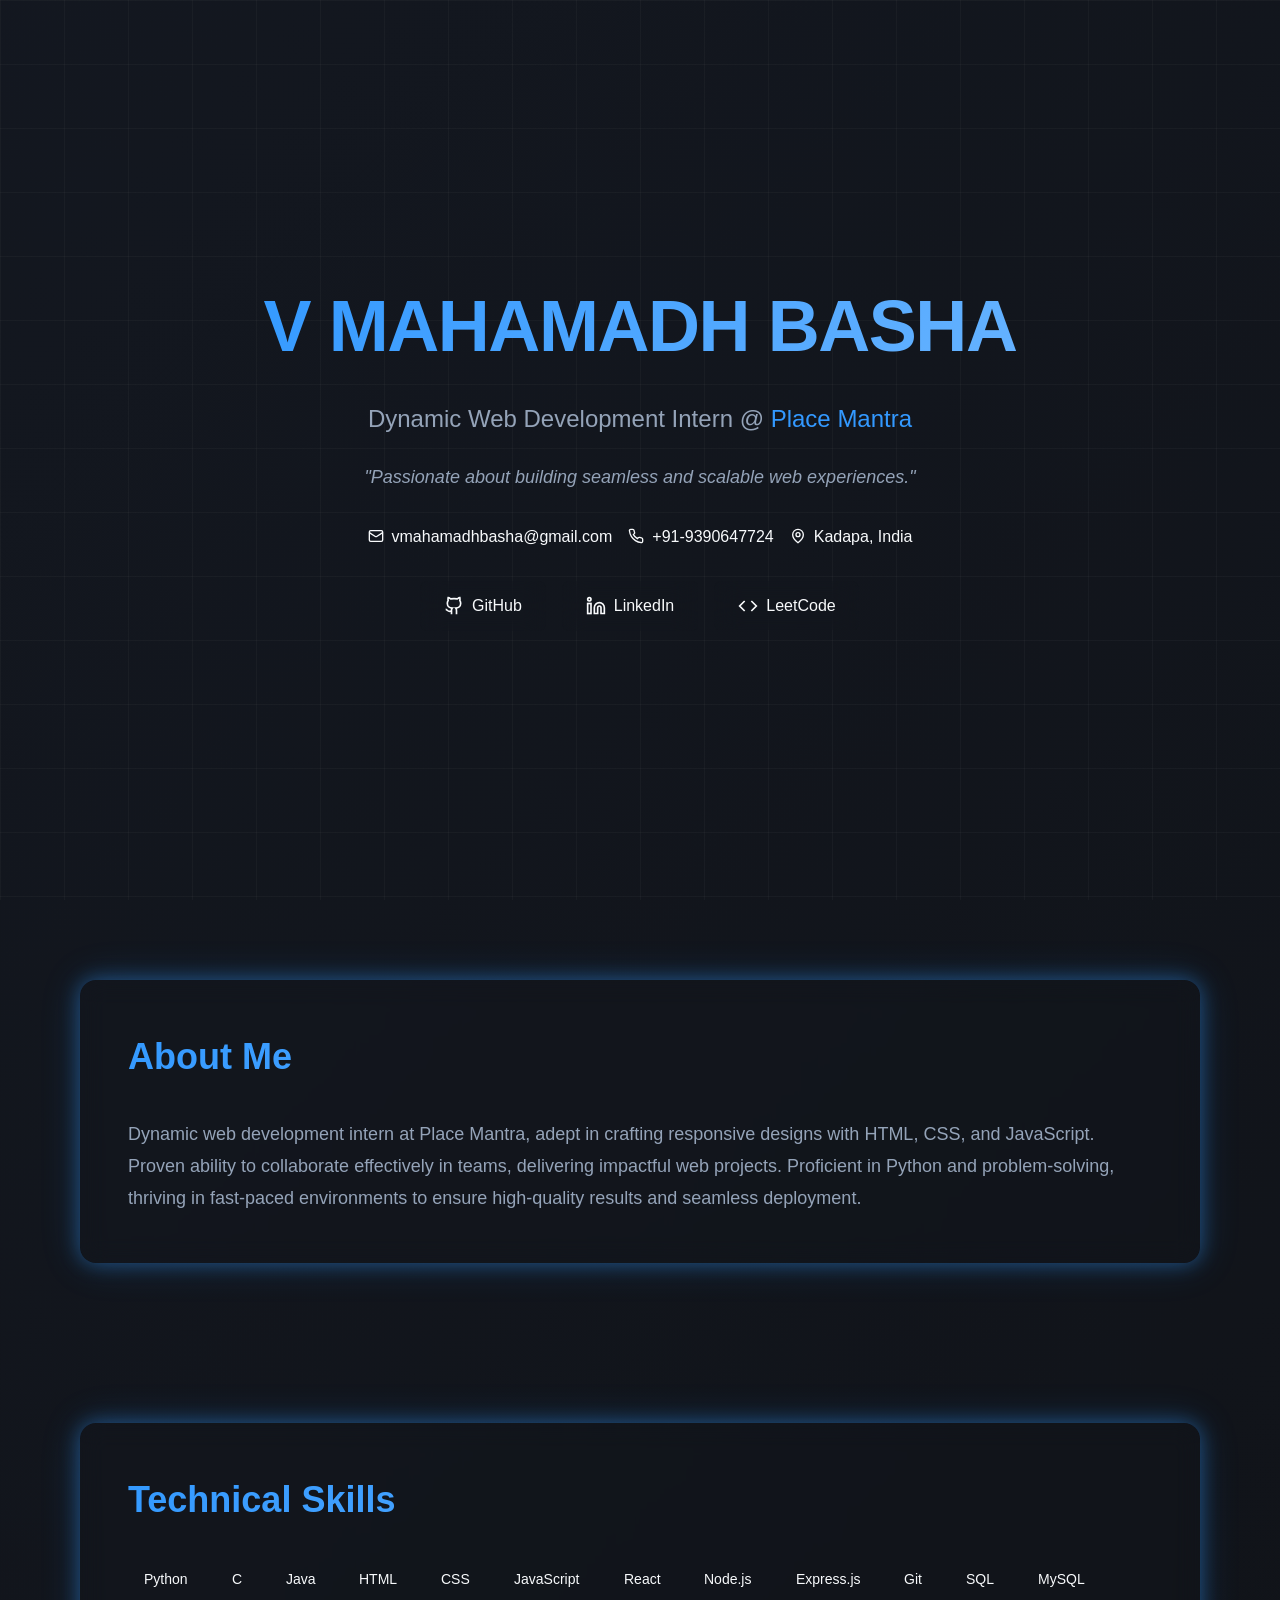
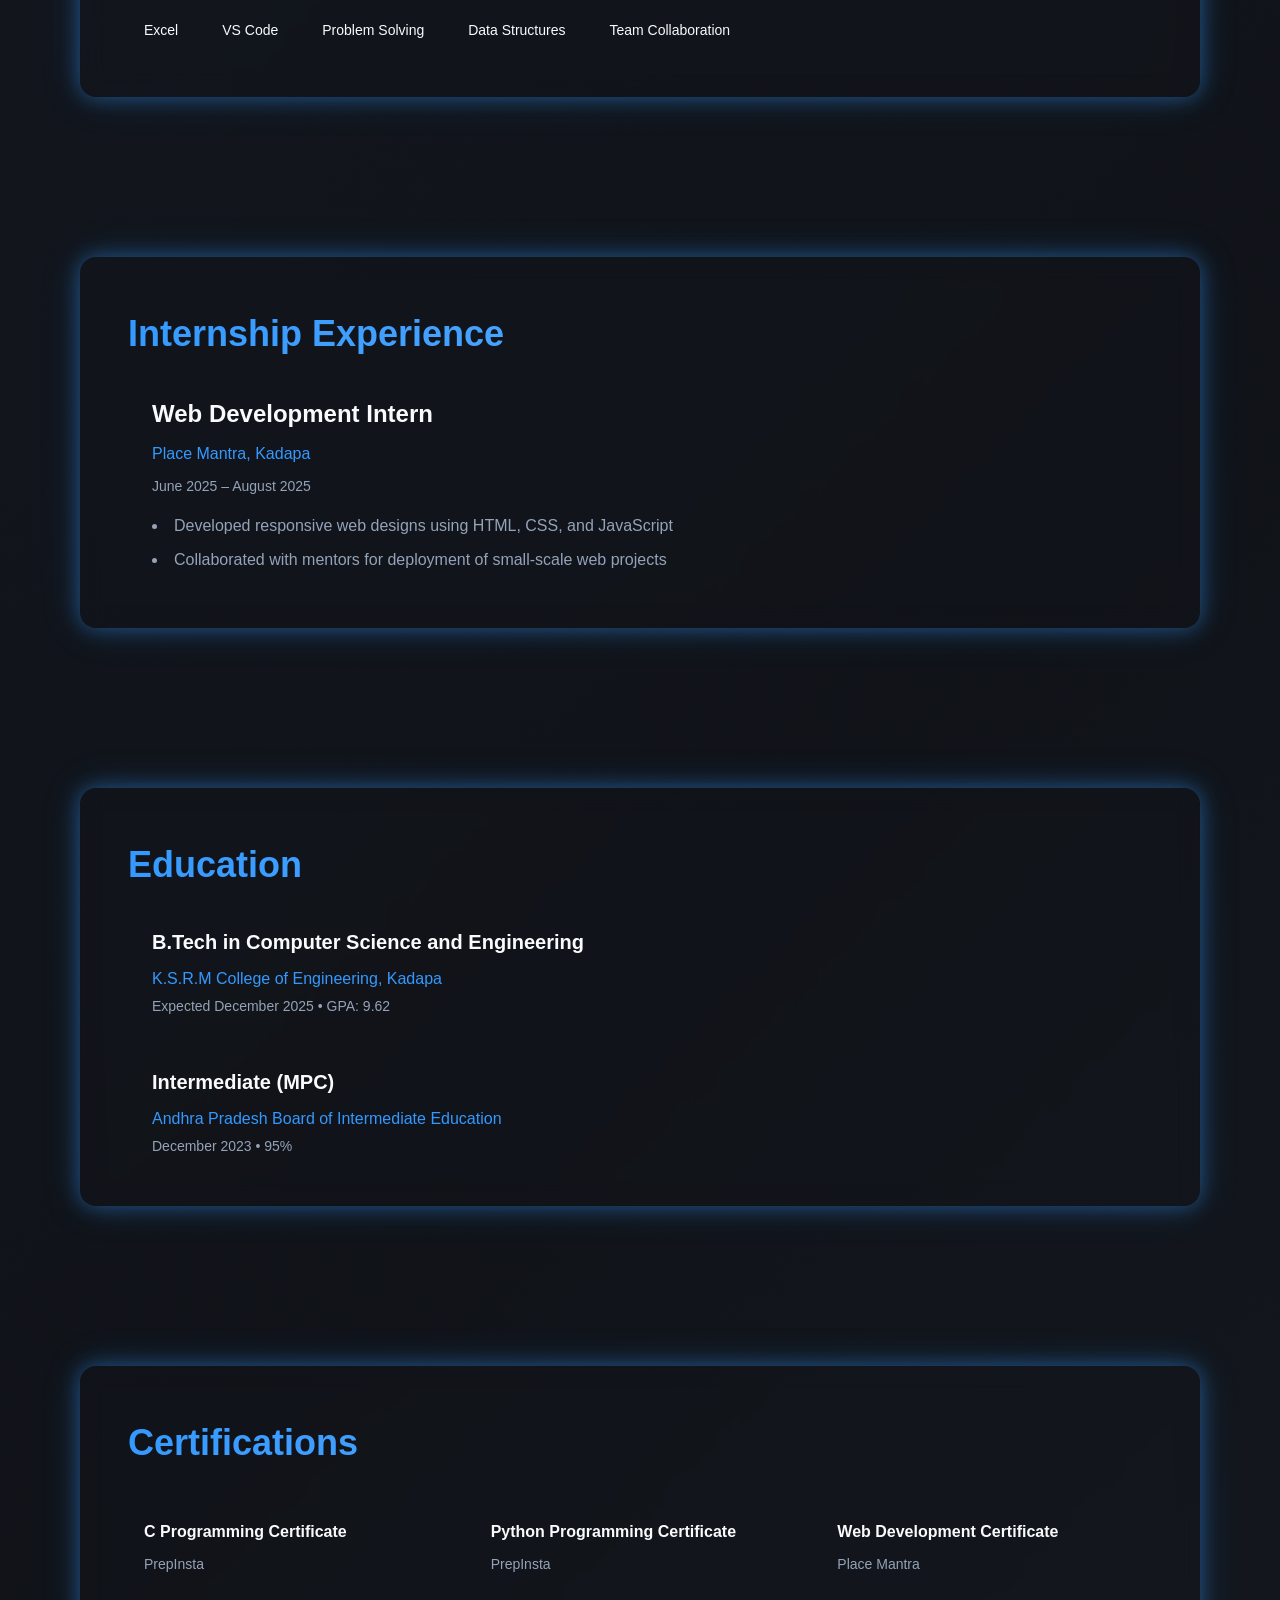
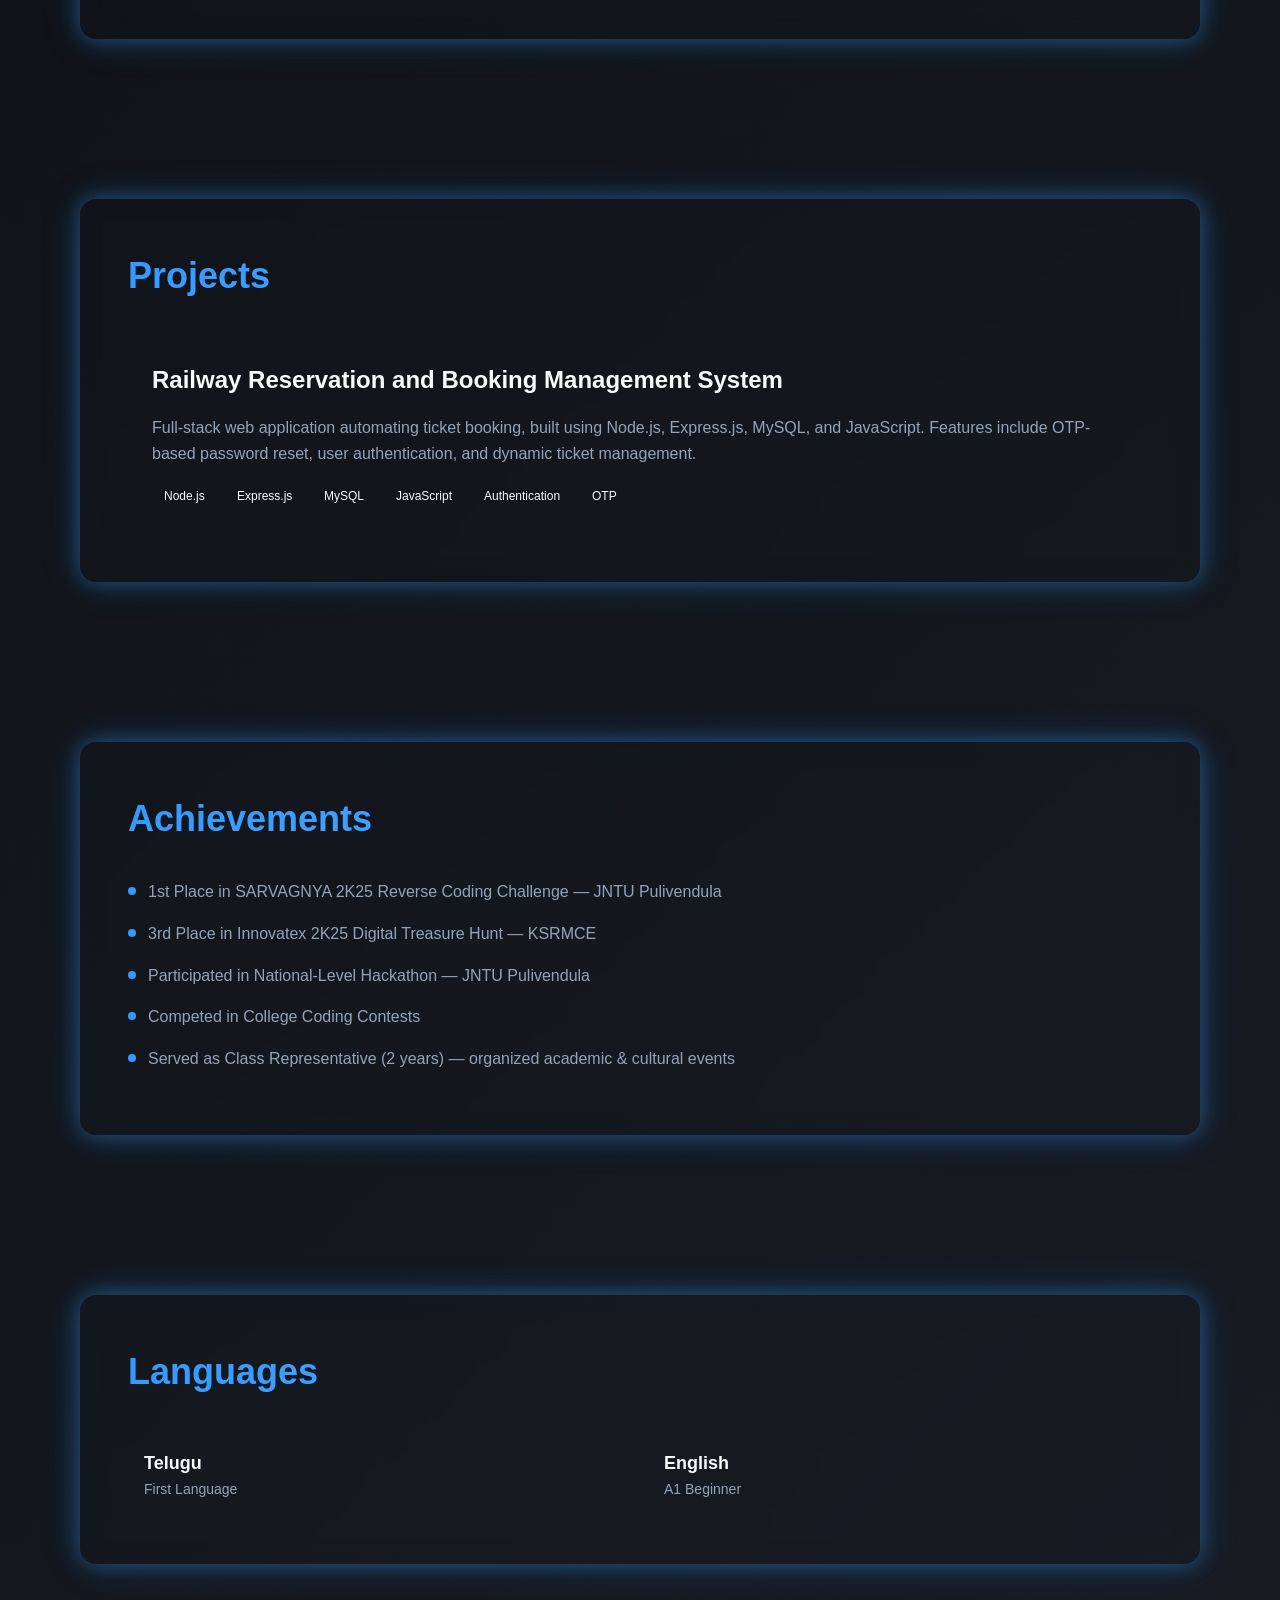
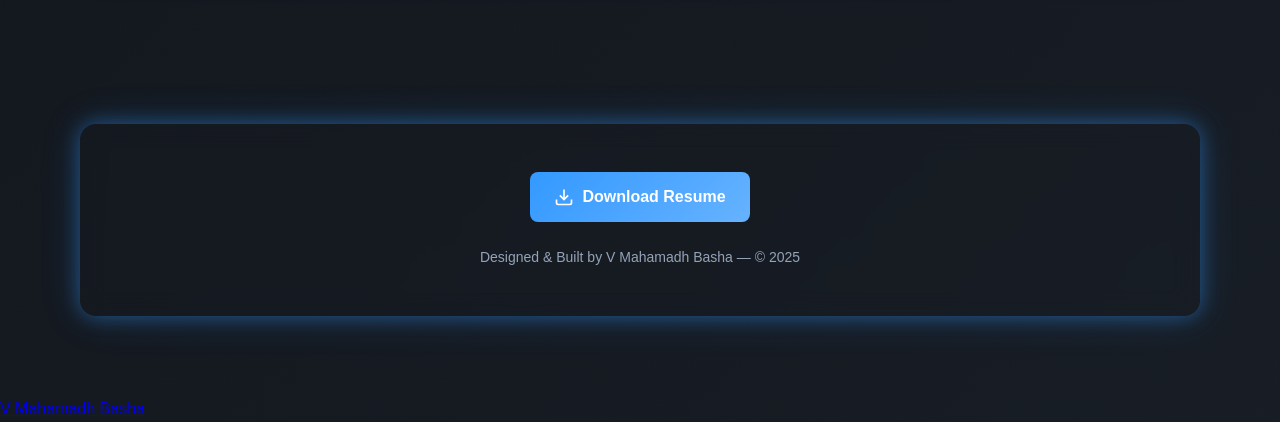
<file: index.html>
<!DOCTYPE html>
<html lang="en">
<head>
  <meta charset="UTF-8">
  <meta name="viewport" content="width=device-width, initial-scale=1.0">
  <title>V Mahamadh Basha - Web Developer Portfolio</title>
  <meta name="description" content="Dynamic Web Development Intern passionate about building seamless and scalable web experiences.">
  <link rel="stylesheet" href="index.css">
</head>
<body>
  <div class="app-container">
    <!-- Decorative Background Elements -->
    <div class="fixed-background">
      <!-- Grid Pattern -->
      <div class="grid-pattern"></div>
      
      <!-- Floating Particles -->
      <div id="particles-container"></div>
      
      <!-- Corner Decorations -->
      <div class="corner-decoration top-left"></div>
      <div class="corner-decoration top-right"></div>
      <div class="corner-decoration bottom-left"></div>
      <div class="corner-decoration bottom-right"></div>
    </div>

    <!-- Hero Section -->
    <section class="hero-section">
      <div class="hero-background">
        <div class="glow-orb glow-1"></div>
        <div class="glow-orb glow-2"></div>
      </div>
      
      <div class="hero-content">
        <h1 class="hero-title gradient-text">V MAHAMADH BASHA</h1>
        <p class="hero-subtitle">
          Dynamic Web Development Intern @ <span class="text-primary">Place Mantra</span>
        </p>
        <p class="hero-tagline">
          "Passionate about building seamless and scalable web experiences."
        </p>
        
        <div class="contact-info">
          <a href="mailto:vmahamadhbasha@gmail.com" class="contact-link">
            <svg class="icon" width="16" height="16" viewBox="0 0 24 24" fill="none" stroke="currentColor" stroke-width="2">
              <rect x="2" y="4" width="20" height="16" rx="2"/>
              <path d="m22 7-8.97 5.7a1.94 1.94 0 0 1-2.06 0L2 7"/>
            </svg>
            vmahamadhbasha@gmail.com
          </a>
          <a href="tel:+919390647724" class="contact-link">
            <svg class="icon" width="16" height="16" viewBox="0 0 24 24" fill="none" stroke="currentColor" stroke-width="2">
              <path d="M22 16.92v3a2 2 0 0 1-2.18 2 19.79 19.79 0 0 1-8.63-3.07 19.5 19.5 0 0 1-6-6 19.79 19.79 0 0 1-3.07-8.67A2 2 0 0 1 4.11 2h3a2 2 0 0 1 2 1.72 12.84 12.84 0 0 0 .7 2.81 2 2 0 0 1-.45 2.11L8.09 9.91a16 16 0 0 0 6 6l1.27-1.27a2 2 0 0 1 2.11-.45 12.84 12.84 0 0 0 2.81.7A2 2 0 0 1 22 16.92z"/>
            </svg>
            +91-9390647724
          </a>
          <span class="contact-link">
            <svg class="icon" width="16" height="16" viewBox="0 0 24 24" fill="none" stroke="currentColor" stroke-width="2">
              <path d="M20 10c0 6-8 12-8 12s-8-6-8-12a8 8 0 0 1 16 0Z"/>
              <circle cx="12" cy="10" r="3"/>
            </svg>
            Kadapa, India
          </span>
        </div>

        <div class="social-buttons">
          <a href="https://github.com/VmahamadhBasha" target="_blank" rel="noopener noreferrer" class="social-btn">
            <svg class="icon" width="20" height="20" viewBox="0 0 24 24" fill="none" stroke="currentColor" stroke-width="2">
              <path d="M15 22v-4a4.8 4.8 0 0 0-1-3.5c3 0 6-2 6-5.5.08-1.25-.27-2.48-1-3.5.28-1.15.28-2.35 0-3.5 0 0-1 0-3 1.5-2.64-.5-5.36-.5-8 0C6 2 5 2 5 2c-.3 1.15-.3 2.35 0 3.5A5.403 5.403 0 0 0 4 9c0 3.5 3 5.5 6 5.5-.39.49-.68 1.05-.85 1.65-.17.6-.22 1.23-.15 1.85v4"/>
              <path d="M9 18c-4.51 2-5-2-7-2"/>
            </svg>
            GitHub
          </a>
          <a href="https://linkedin.com/in/v-mahamadh-basha-1a0bb0389" target="_blank" rel="noopener noreferrer" class="social-btn">
            <svg class="icon" width="20" height="20" viewBox="0 0 24 24" fill="none" stroke="currentColor" stroke-width="2">
              <path d="M16 8a6 6 0 0 1 6 6v7h-4v-7a2 2 0 0 0-2-2 2 2 0 0 0-2 2v7h-4v-7a6 6 0 0 1 6-6z"/>
              <rect x="2" y="9" width="4" height="12"/>
              <circle cx="4" cy="4" r="2"/>
            </svg>
            LinkedIn
          </a>
          <a href="https://leetcode.com/u/V_Mahamadh_Basha" target="_blank" rel="noopener noreferrer" class="social-btn">
            <svg class="icon" width="20" height="20" viewBox="0 0 24 24" fill="none" stroke="currentColor" stroke-width="2">
              <polyline points="16 18 22 12 16 6"/>
              <polyline points="8 6 2 12 8 18"/>
            </svg>
            LeetCode
          </a>
        </div>
      </div>
    </section>

    <!-- About Section -->
    <section class="content-section">
      <div class="decoration-shape shape-1"></div>
      <div class="decoration-shape shape-2"></div>
      <div class="glass-card">
        <h2 class="section-title gradient-text">About Me</h2>
        <p class="section-text">
          Dynamic web development intern at Place Mantra, adept in crafting responsive designs with HTML, CSS, and JavaScript. 
          Proven ability to collaborate effectively in teams, delivering impactful web projects. Proficient in Python and 
          problem-solving, thriving in fast-paced environments to ensure high-quality results and seamless deployment.
        </p>
      </div>
    </section>

    <!-- Technical Skills Section -->
    <section class="content-section">
      <div class="glow-bg glow-left"></div>
      <div class="glow-bg glow-right"></div>
      <div class="glass-card">
        <h2 class="section-title gradient-text">Technical Skills</h2>
        <div class="skills-grid">
          <span class="skill-tag">Python</span>
          <span class="skill-tag">C</span>
          <span class="skill-tag">Java</span>
          <span class="skill-tag">HTML</span>
          <span class="skill-tag">CSS</span>
          <span class="skill-tag">JavaScript</span>
          <span class="skill-tag">React</span>
          <span class="skill-tag">Node.js</span>
          <span class="skill-tag">Express.js</span>
          <span class="skill-tag">Git</span>
          <span class="skill-tag">SQL</span>
          <span class="skill-tag">MySQL</span>
          <span class="skill-tag">Excel</span>
          <span class="skill-tag">VS Code</span>
          <span class="skill-tag">Problem Solving</span>
          <span class="skill-tag">Data Structures</span>
          <span class="skill-tag">Team Collaboration</span>
        </div>
      </div>
    </section>

    <!-- Experience Section -->
    <section class="content-section">
      <div class="circle-decoration circle-1"></div>
      <div class="circle-decoration circle-2"></div>
      <div class="glass-card">
        <h2 class="section-title gradient-text">Internship Experience</h2>
        <div class="timeline-item">
          <h3 class="experience-title">Web Development Intern</h3>
          <p class="experience-company">Place Mantra, Kadapa</p>
          <p class="experience-date">June 2025 – August 2025</p>
          <ul class="experience-list">
            <li>Developed responsive web designs using HTML, CSS, and JavaScript</li>
            <li>Collaborated with mentors for deployment of small-scale web projects</li>
          </ul>
        </div>
      </div>
    </section>

    <!-- Education Section -->
    <section class="content-section">
      <div class="square-decoration square-1"></div>
      <div class="square-decoration square-2"></div>
      <div class="glass-card">
        <h2 class="section-title gradient-text">Education</h2>
        <div class="education-grid">
          <div class="timeline-item">
            <h3 class="education-degree">B.Tech in Computer Science and Engineering</h3>
            <p class="education-institution">K.S.R.M College of Engineering, Kadapa</p>
            <p class="education-info">Expected December 2025 • GPA: 9.62</p>
          </div>
          <div class="timeline-item">
            <h3 class="education-degree">Intermediate (MPC)</h3>
            <p class="education-institution">Andhra Pradesh Board of Intermediate Education</p>
            <p class="education-info">December 2023 • 95%</p>
          </div>
        </div>
      </div>
    </section>

    <!-- Certifications Section -->
    <section class="content-section">
      <div class="glow-bg glow-center"></div>
      <div class="glass-card">
        <h2 class="section-title gradient-text">Certifications</h2>
        <div class="certifications-grid">
          <div class="cert-card">
            <h3 class="cert-name">C Programming Certificate</h3>
            <p class="cert-issuer">PrepInsta</p>
          </div>
          <div class="cert-card">
            <h3 class="cert-name">Python Programming Certificate</h3>
            <p class="cert-issuer">PrepInsta</p>
          </div>
          <div class="cert-card">
            <h3 class="cert-name">Web Development Certificate</h3>
            <p class="cert-issuer">Place Mantra</p>
          </div>
        </div>
      </div>
    </section>

    <!-- Projects Section -->
    <section class="content-section">
      <div class="circle-decoration circle-3"></div>
      <div class="circle-decoration circle-4"></div>
      <div class="glass-card">
        <h2 class="section-title gradient-text">Projects</h2>
        <div class="project-card">
          <h3 class="project-title">Railway Reservation and Booking Management System</h3>
          <p class="project-description">
            Full-stack web application automating ticket booking, built using Node.js, Express.js, MySQL, and JavaScript. 
            Features include OTP-based password reset, user authentication, and dynamic ticket management.
          </p>
          <div class="tech-tags">
            <span class="tech-tag">Node.js</span>
            <span class="tech-tag">Express.js</span>
            <span class="tech-tag">MySQL</span>
            <span class="tech-tag">JavaScript</span>
            <span class="tech-tag">Authentication</span>
            <span class="tech-tag">OTP</span>
          </div>
        </div>
      </div>
    </section>

    <!-- Achievements Section -->
    <section class="content-section">
      <div class="square-decoration square-3"></div>
      <div class="square-decoration square-4"></div>
      <div class="glass-card">
        <h2 class="section-title gradient-text">Achievements</h2>
        <ul class="achievements-list">
          <li class="achievement-item">
            <div class="achievement-dot"></div>
            <p>1st Place in SARVAGNYA 2K25 Reverse Coding Challenge — JNTU Pulivendula</p>
          </li>
          <li class="achievement-item">
            <div class="achievement-dot"></div>
            <p>3rd Place in Innovatex 2K25 Digital Treasure Hunt — KSRMCE</p>
          </li>
          <li class="achievement-item">
            <div class="achievement-dot"></div>
            <p>Participated in National-Level Hackathon — JNTU Pulivendula</p>
          </li>
          <li class="achievement-item">
            <div class="achievement-dot"></div>
            <p>Competed in College Coding Contests</p>
          </li>
          <li class="achievement-item">
            <div class="achievement-dot"></div>
            <p>Served as Class Representative (2 years) — organized academic & cultural events</p>
          </li>
        </ul>
      </div>
    </section>

    <!-- Languages Section -->
    <section class="content-section">
      <div class="glow-bg glow-right-center"></div>
      <div class="glass-card">
        <h2 class="section-title gradient-text">Languages</h2>
        <div class="languages-grid">
          <div class="language-card">
            <h3 class="language-name">Telugu</h3>
            <p class="language-level">First Language</p>
          </div>
          <div class="language-card">
            <h3 class="language-name">English</h3>
            <p class="language-level">A1 Beginner</p>
          </div>
        </div>
      </div>
    </section>

    <!-- Footer with Resume Download -->
    <footer class="footer-section">
      <div class="circle-decoration circle-5"></div>
      <div class="circle-decoration circle-6"></div>
      <div class="glass-card footer-card">
        <a href="#" download class="download-btn">
          <svg class="icon" width="20" height="20" viewBox="0 0 24 24" fill="none" stroke="currentColor" stroke-width="2">
            <path d="M21 15v4a2 2 0 0 1-2 2H5a2 2 0 0 1-2-2v-4"/>
            <polyline points="7 10 12 15 17 10"/>
            <line x1="12" y1="15" x2="12" y2="3"/>
          </svg>
          Download Resume
        </a>
        <p class="footer-text">
          Designed & Built by V Mahamadh Basha — © 2025
        </p>
      </div>
    </footer>
  </div>

  <script src="index.js"></script>
</body>
  
  <script src="https://platform.linkedin.com/badges/js/profile.js" async defer type="text/javascript"></script>
  <div class="badge-base LI-profile-badge" data-locale="en_US" data-size="medium" data-theme="dark" data-type="VERTICAL" data-vanity="v-mahamadh-basha-1a0bb0389" data-version="v1"><a class="badge-base__link LI-simple-link" href="https://in.linkedin.com/in/v-mahamadh-basha-1a0bb0389?trk=profile-badge">V Mahamadh Basha</a></div>
              
</html>
</file>
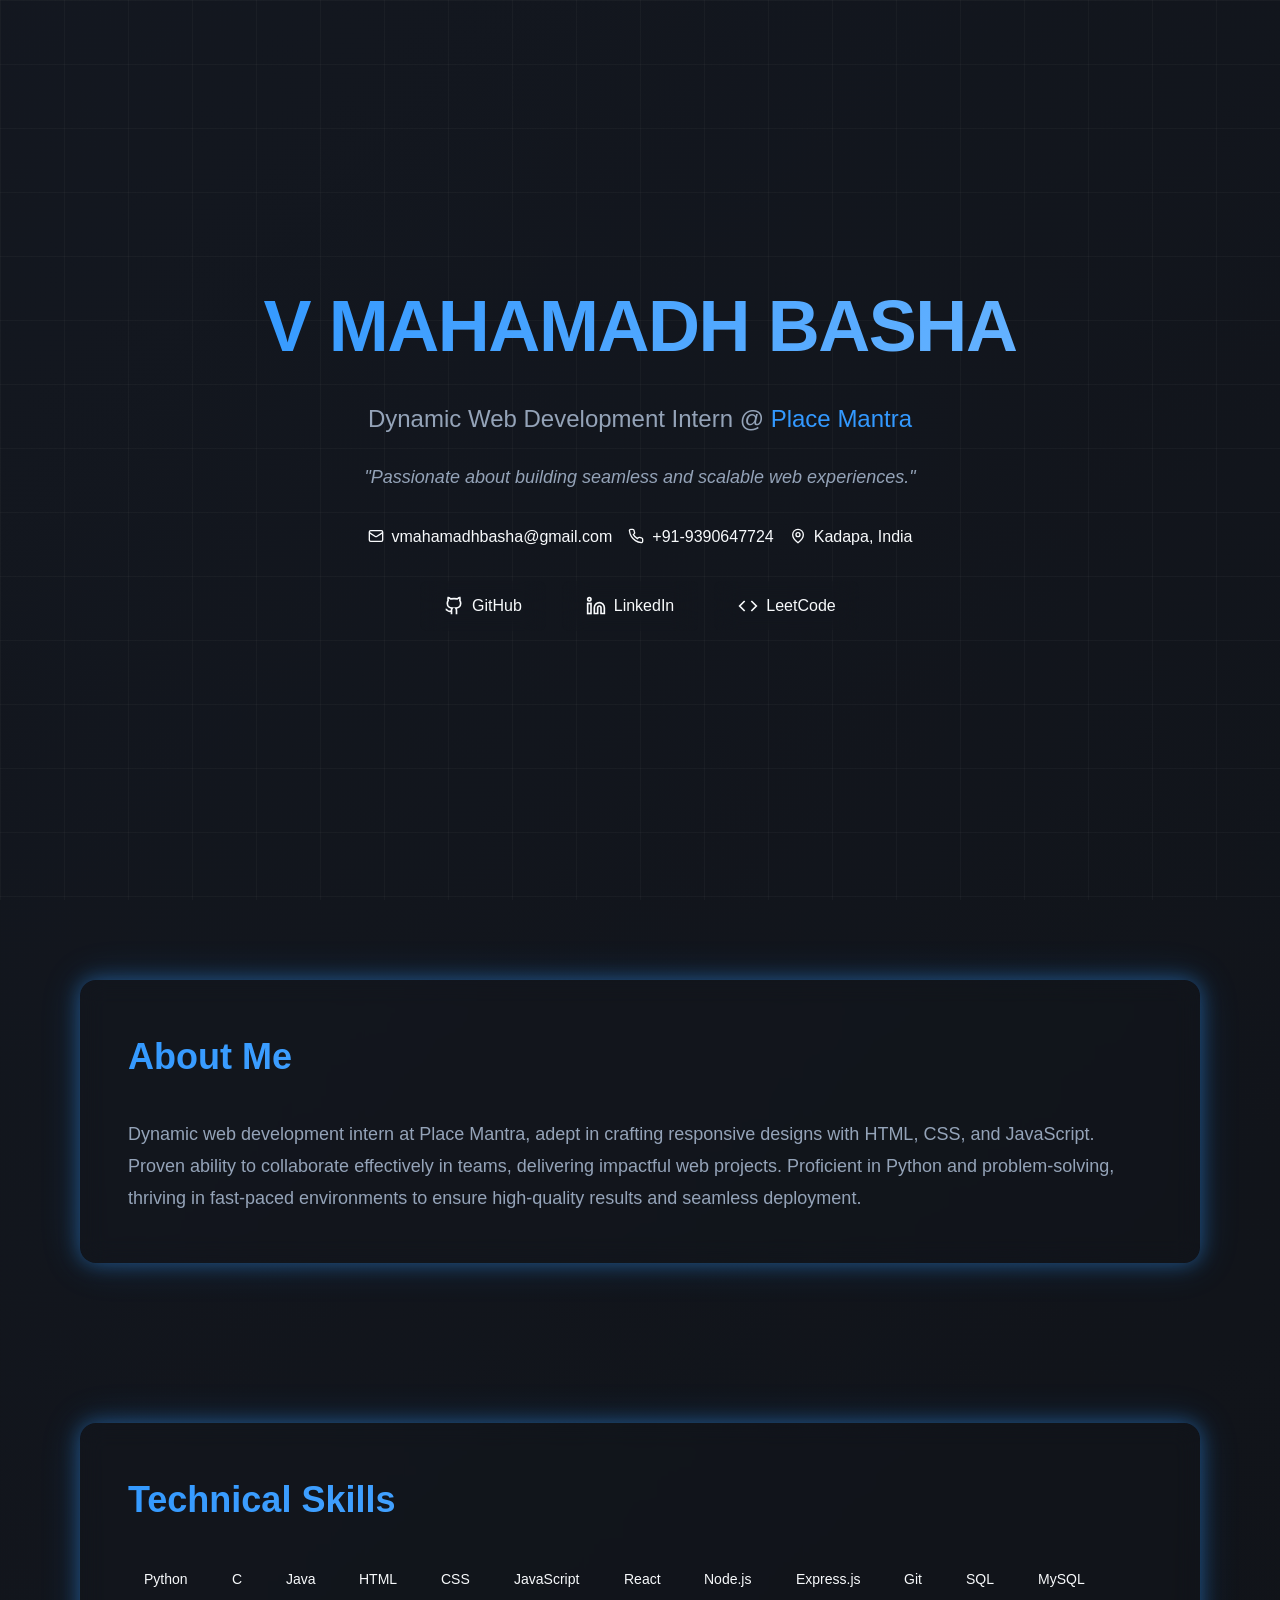
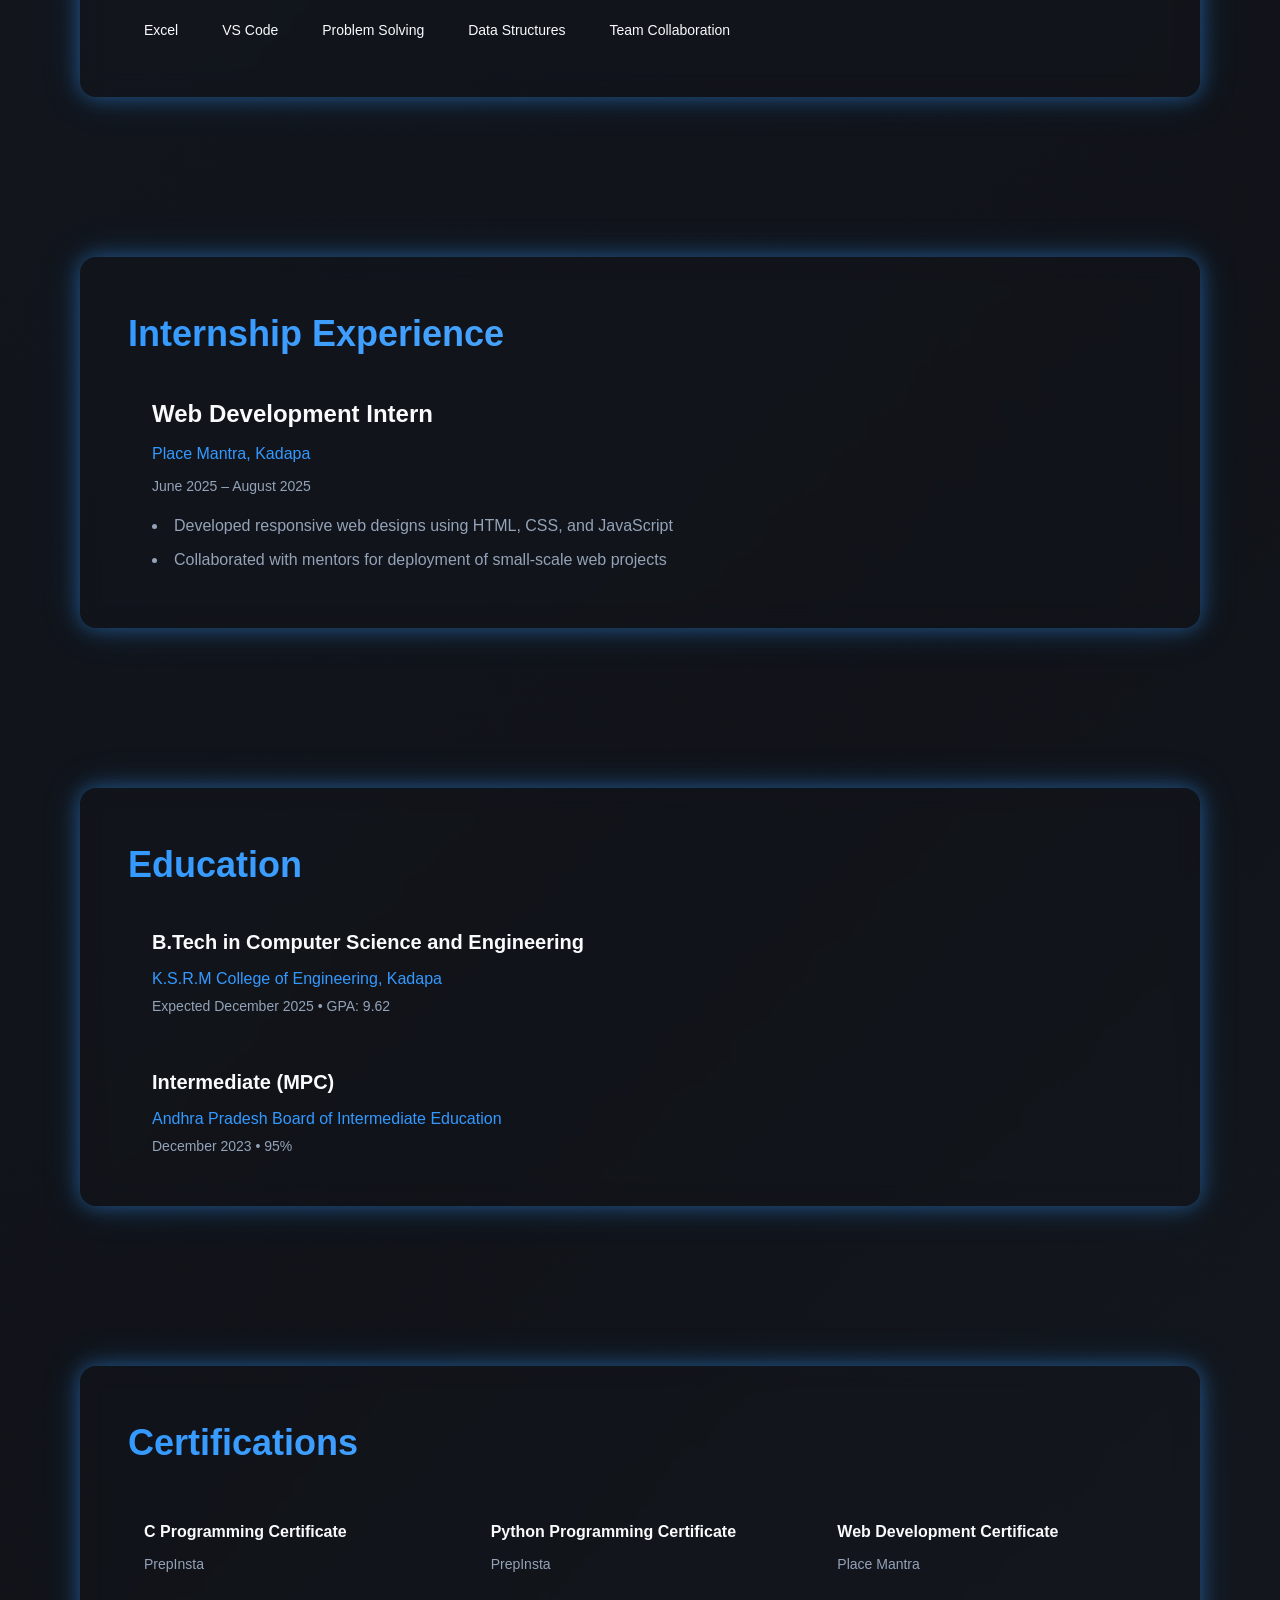
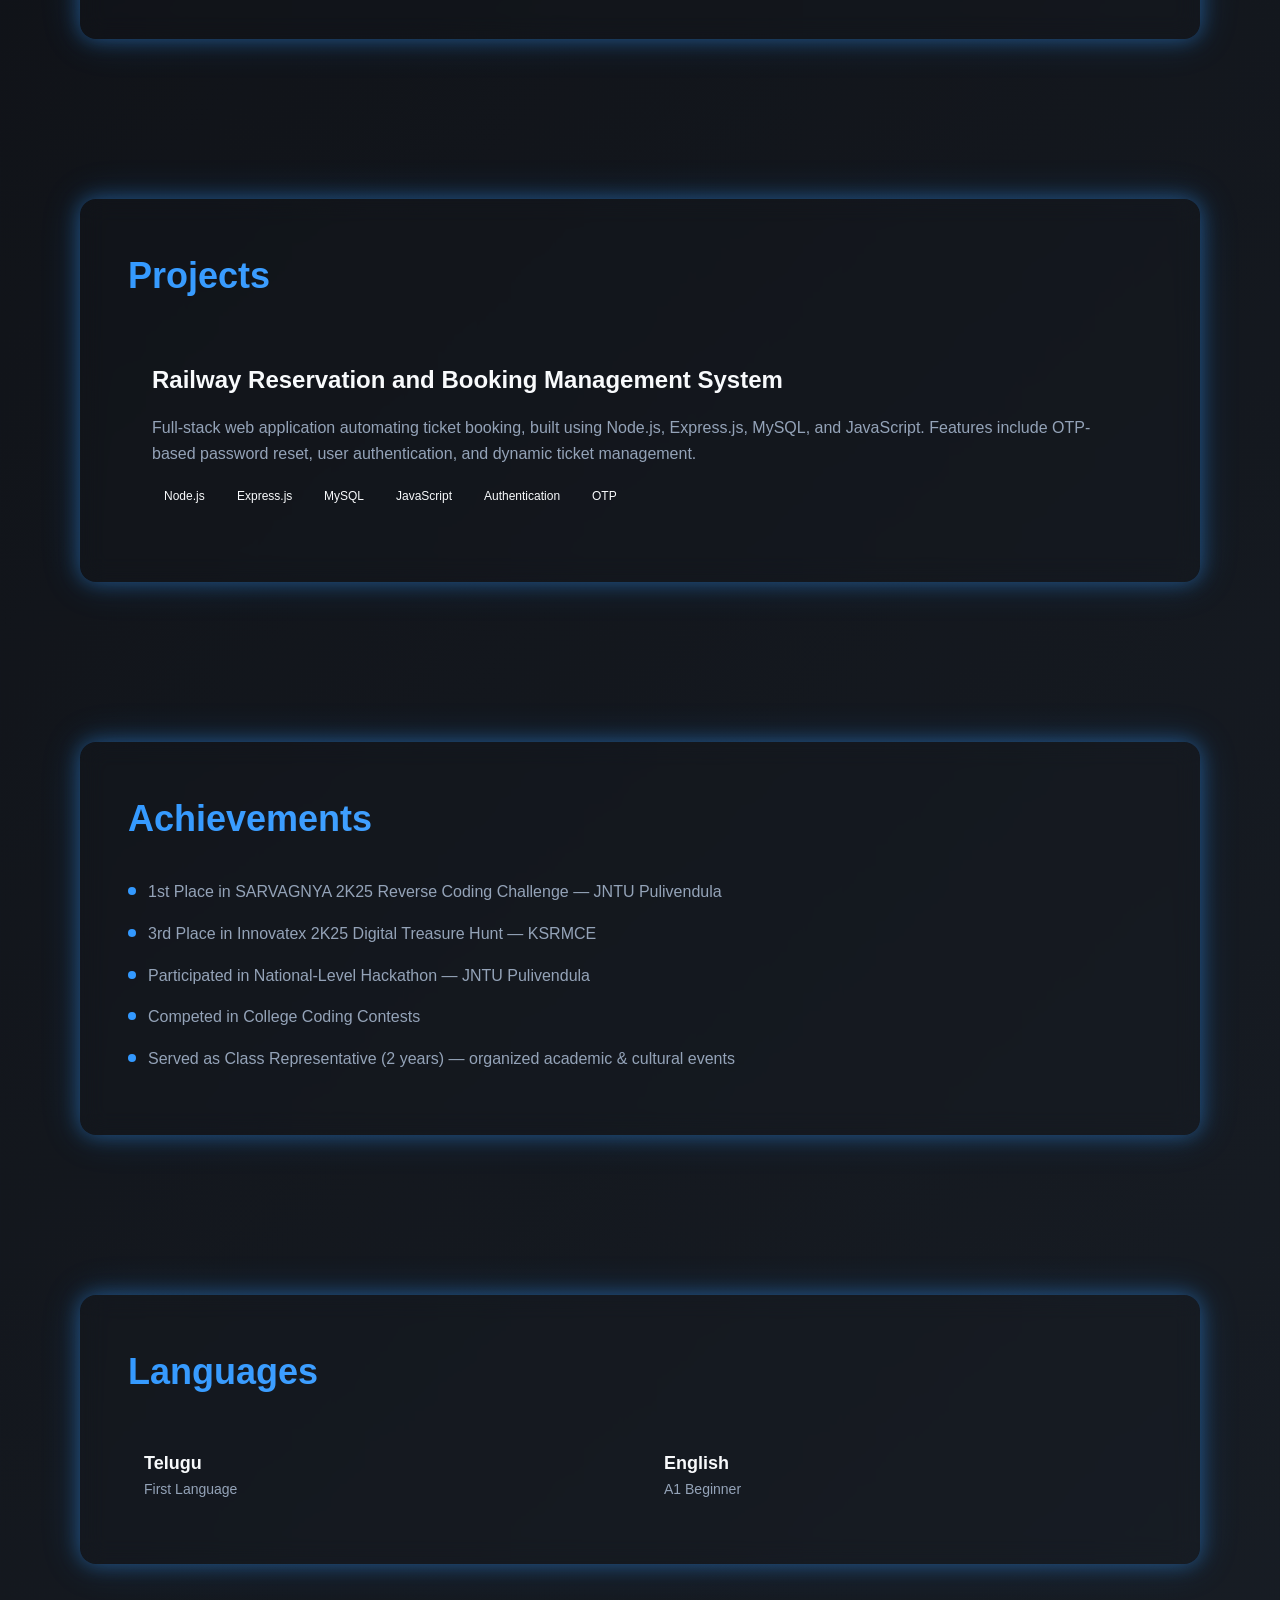
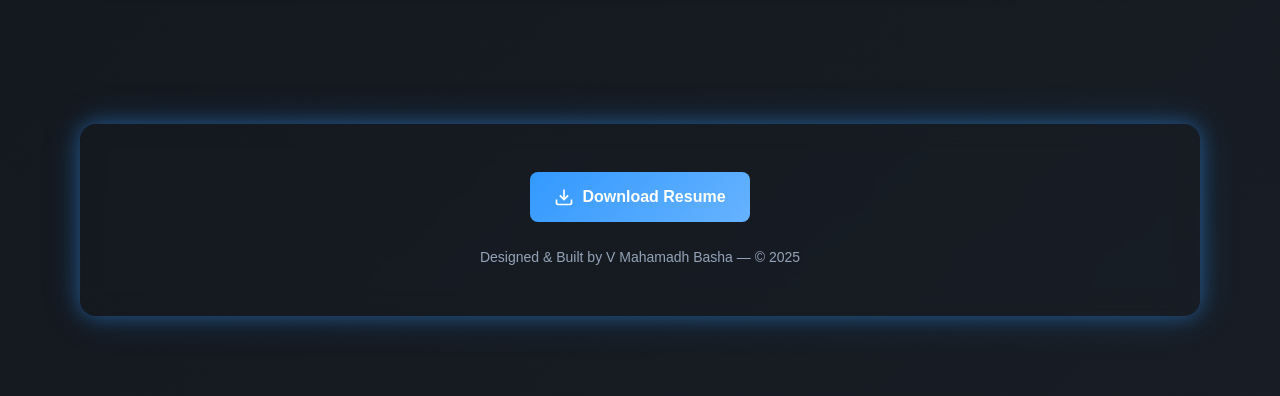
<file: New folder/mhyportfollio.html>
<!DOCTYPE html>
<html lang="en">
<head>
  <meta charset="UTF-8">
  <meta name="viewport" content="width=device-width, initial-scale=1.0">
  <title>V Mahamadh Basha - Web Developer Portfolio</title>
  <meta name="description" content="Dynamic Web Development Intern passionate about building seamless and scalable web experiences.">
  <link rel="stylesheet" href="styles-standalone.css">
</head>
<body>
  <div class="app-container">
    <!-- Decorative Background Elements -->
    <div class="fixed-background">
      <!-- Grid Pattern -->
      <div class="grid-pattern"></div>
      
      <!-- Floating Particles -->
      <div id="particles-container"></div>
      
      <!-- Corner Decorations -->
      <div class="corner-decoration top-left"></div>
      <div class="corner-decoration top-right"></div>
      <div class="corner-decoration bottom-left"></div>
      <div class="corner-decoration bottom-right"></div>
    </div>

    <!-- Hero Section -->
    <section class="hero-section">
      <div class="hero-background">
        <div class="glow-orb glow-1"></div>
        <div class="glow-orb glow-2"></div>
      </div>
      
      <div class="hero-content">
        <h1 class="hero-title gradient-text">V MAHAMADH BASHA</h1>
        <p class="hero-subtitle">
          Dynamic Web Development Intern @ <span class="text-primary">Place Mantra</span>
        </p>
        <p class="hero-tagline">
          "Passionate about building seamless and scalable web experiences."
        </p>
        
        <div class="contact-info">
          <a href="mailto:vmahamadhbasha@gmail.com" class="contact-link">
            <svg class="icon" width="16" height="16" viewBox="0 0 24 24" fill="none" stroke="currentColor" stroke-width="2">
              <rect x="2" y="4" width="20" height="16" rx="2"/>
              <path d="m22 7-8.97 5.7a1.94 1.94 0 0 1-2.06 0L2 7"/>
            </svg>
            vmahamadhbasha@gmail.com
          </a>
          <a href="tel:+919390647724" class="contact-link">
            <svg class="icon" width="16" height="16" viewBox="0 0 24 24" fill="none" stroke="currentColor" stroke-width="2">
              <path d="M22 16.92v3a2 2 0 0 1-2.18 2 19.79 19.79 0 0 1-8.63-3.07 19.5 19.5 0 0 1-6-6 19.79 19.79 0 0 1-3.07-8.67A2 2 0 0 1 4.11 2h3a2 2 0 0 1 2 1.72 12.84 12.84 0 0 0 .7 2.81 2 2 0 0 1-.45 2.11L8.09 9.91a16 16 0 0 0 6 6l1.27-1.27a2 2 0 0 1 2.11-.45 12.84 12.84 0 0 0 2.81.7A2 2 0 0 1 22 16.92z"/>
            </svg>
            +91-9390647724
          </a>
          <span class="contact-link">
            <svg class="icon" width="16" height="16" viewBox="0 0 24 24" fill="none" stroke="currentColor" stroke-width="2">
              <path d="M20 10c0 6-8 12-8 12s-8-6-8-12a8 8 0 0 1 16 0Z"/>
              <circle cx="12" cy="10" r="3"/>
            </svg>
            Kadapa, India
          </span>
        </div>

        <div class="social-buttons">
          <a href="https://github.com/VmahamadhBasha" target="_blank" rel="noopener noreferrer" class="social-btn">
            <svg class="icon" width="20" height="20" viewBox="0 0 24 24" fill="none" stroke="currentColor" stroke-width="2">
              <path d="M15 22v-4a4.8 4.8 0 0 0-1-3.5c3 0 6-2 6-5.5.08-1.25-.27-2.48-1-3.5.28-1.15.28-2.35 0-3.5 0 0-1 0-3 1.5-2.64-.5-5.36-.5-8 0C6 2 5 2 5 2c-.3 1.15-.3 2.35 0 3.5A5.403 5.403 0 0 0 4 9c0 3.5 3 5.5 6 5.5-.39.49-.68 1.05-.85 1.65-.17.6-.22 1.23-.15 1.85v4"/>
              <path d="M9 18c-4.51 2-5-2-7-2"/>
            </svg>
            GitHub
          </a>
          <a href="https://linkedin.com/in/mahammadbasha" target="_blank" rel="noopener noreferrer" class="social-btn">
            <svg class="icon" width="20" height="20" viewBox="0 0 24 24" fill="none" stroke="currentColor" stroke-width="2">
              <path d="M16 8a6 6 0 0 1 6 6v7h-4v-7a2 2 0 0 0-2-2 2 2 0 0 0-2 2v7h-4v-7a6 6 0 0 1 6-6z"/>
              <rect x="2" y="9" width="4" height="12"/>
              <circle cx="4" cy="4" r="2"/>
            </svg>
            LinkedIn
          </a>
          <a href="https://leetcode.com/u/V_Mahammad_Basha" target="_blank" rel="noopener noreferrer" class="social-btn">
            <svg class="icon" width="20" height="20" viewBox="0 0 24 24" fill="none" stroke="currentColor" stroke-width="2">
              <polyline points="16 18 22 12 16 6"/>
              <polyline points="8 6 2 12 8 18"/>
            </svg>
            LeetCode
          </a>
        </div>
      </div>
    </section>

    <!-- About Section -->
    <section class="content-section">
      <div class="decoration-shape shape-1"></div>
      <div class="decoration-shape shape-2"></div>
      <div class="glass-card">
        <h2 class="section-title gradient-text">About Me</h2>
        <p class="section-text">
          Dynamic web development intern at Place Mantra, adept in crafting responsive designs with HTML, CSS, and JavaScript. 
          Proven ability to collaborate effectively in teams, delivering impactful web projects. Proficient in Python and 
          problem-solving, thriving in fast-paced environments to ensure high-quality results and seamless deployment.
        </p>
      </div>
    </section>

    <!-- Technical Skills Section -->
    <section class="content-section">
      <div class="glow-bg glow-left"></div>
      <div class="glow-bg glow-right"></div>
      <div class="glass-card">
        <h2 class="section-title gradient-text">Technical Skills</h2>
        <div class="skills-grid">
          <span class="skill-tag">Python</span>
          <span class="skill-tag">C</span>
          <span class="skill-tag">Java</span>
          <span class="skill-tag">HTML</span>
          <span class="skill-tag">CSS</span>
          <span class="skill-tag">JavaScript</span>
          <span class="skill-tag">React</span>
          <span class="skill-tag">Node.js</span>
          <span class="skill-tag">Express.js</span>
          <span class="skill-tag">Git</span>
          <span class="skill-tag">SQL</span>
          <span class="skill-tag">MySQL</span>
          <span class="skill-tag">Excel</span>
          <span class="skill-tag">VS Code</span>
          <span class="skill-tag">Problem Solving</span>
          <span class="skill-tag">Data Structures</span>
          <span class="skill-tag">Team Collaboration</span>
        </div>
      </div>
    </section>

    <!-- Experience Section -->
    <section class="content-section">
      <div class="circle-decoration circle-1"></div>
      <div class="circle-decoration circle-2"></div>
      <div class="glass-card">
        <h2 class="section-title gradient-text">Internship Experience</h2>
        <div class="timeline-item">
          <h3 class="experience-title">Web Development Intern</h3>
          <p class="experience-company">Place Mantra, Kadapa</p>
          <p class="experience-date">June 2025 – August 2025</p>
          <ul class="experience-list">
            <li>Developed responsive web designs using HTML, CSS, and JavaScript</li>
            <li>Collaborated with mentors for deployment of small-scale web projects</li>
          </ul>
        </div>
      </div>
    </section>

    <!-- Education Section -->
    <section class="content-section">
      <div class="square-decoration square-1"></div>
      <div class="square-decoration square-2"></div>
      <div class="glass-card">
        <h2 class="section-title gradient-text">Education</h2>
        <div class="education-grid">
          <div class="timeline-item">
            <h3 class="education-degree">B.Tech in Computer Science and Engineering</h3>
            <p class="education-institution">K.S.R.M College of Engineering, Kadapa</p>
            <p class="education-info">Expected December 2025 • GPA: 9.62</p>
          </div>
          <div class="timeline-item">
            <h3 class="education-degree">Intermediate (MPC)</h3>
            <p class="education-institution">Andhra Pradesh Board of Intermediate Education</p>
            <p class="education-info">December 2023 • 95%</p>
          </div>
        </div>
      </div>
    </section>

    <!-- Certifications Section -->
    <section class="content-section">
      <div class="glow-bg glow-center"></div>
      <div class="glass-card">
        <h2 class="section-title gradient-text">Certifications</h2>
        <div class="certifications-grid">
          <div class="cert-card">
            <h3 class="cert-name">C Programming Certificate</h3>
            <p class="cert-issuer">PrepInsta</p>
          </div>
          <div class="cert-card">
            <h3 class="cert-name">Python Programming Certificate</h3>
            <p class="cert-issuer">PrepInsta</p>
          </div>
          <div class="cert-card">
            <h3 class="cert-name">Web Development Certificate</h3>
            <p class="cert-issuer">Place Mantra</p>
          </div>
        </div>
      </div>
    </section>

    <!-- Projects Section -->
    <section class="content-section">
      <div class="circle-decoration circle-3"></div>
      <div class="circle-decoration circle-4"></div>
      <div class="glass-card">
        <h2 class="section-title gradient-text">Projects</h2>
        <div class="project-card">
          <h3 class="project-title">Railway Reservation and Booking Management System</h3>
          <p class="project-description">
            Full-stack web application automating ticket booking, built using Node.js, Express.js, MySQL, and JavaScript. 
            Features include OTP-based password reset, user authentication, and dynamic ticket management.
          </p>
          <div class="tech-tags">
            <span class="tech-tag">Node.js</span>
            <span class="tech-tag">Express.js</span>
            <span class="tech-tag">MySQL</span>
            <span class="tech-tag">JavaScript</span>
            <span class="tech-tag">Authentication</span>
            <span class="tech-tag">OTP</span>
          </div>
        </div>
      </div>
    </section>

    <!-- Achievements Section -->
    <section class="content-section">
      <div class="square-decoration square-3"></div>
      <div class="square-decoration square-4"></div>
      <div class="glass-card">
        <h2 class="section-title gradient-text">Achievements</h2>
        <ul class="achievements-list">
          <li class="achievement-item">
            <div class="achievement-dot"></div>
            <p>1st Place in SARVAGNYA 2K25 Reverse Coding Challenge — JNTU Pulivendula</p>
          </li>
          <li class="achievement-item">
            <div class="achievement-dot"></div>
            <p>3rd Place in Innovatex 2K25 Digital Treasure Hunt — KSRMCE</p>
          </li>
          <li class="achievement-item">
            <div class="achievement-dot"></div>
            <p>Participated in National-Level Hackathon — JNTU Pulivendula</p>
          </li>
          <li class="achievement-item">
            <div class="achievement-dot"></div>
            <p>Competed in College Coding Contests</p>
          </li>
          <li class="achievement-item">
            <div class="achievement-dot"></div>
            <p>Served as Class Representative (2 years) — organized academic & cultural events</p>
          </li>
        </ul>
      </div>
    </section>

    <!-- Languages Section -->
    <section class="content-section">
      <div class="glow-bg glow-right-center"></div>
      <div class="glass-card">
        <h2 class="section-title gradient-text">Languages</h2>
        <div class="languages-grid">
          <div class="language-card">
            <h3 class="language-name">Telugu</h3>
            <p class="language-level">First Language</p>
          </div>
          <div class="language-card">
            <h3 class="language-name">English</h3>
            <p class="language-level">A1 Beginner</p>
          </div>
        </div>
      </div>
    </section>

    <!-- Footer with Resume Download -->
    <footer class="footer-section">
      <div class="circle-decoration circle-5"></div>
      <div class="circle-decoration circle-6"></div>
      <div class="glass-card footer-card">
        <a href="#" download class="download-btn">
          <svg class="icon" width="20" height="20" viewBox="0 0 24 24" fill="none" stroke="currentColor" stroke-width="2">
            <path d="M21 15v4a2 2 0 0 1-2 2H5a2 2 0 0 1-2-2v-4"/>
            <polyline points="7 10 12 15 17 10"/>
            <line x1="12" y1="15" x2="12" y2="3"/>
          </svg>
          Download Resume
        </a>
        <p class="footer-text">
          Designed & Built by V Mahamadh Basha — © 2025
        </p>
      </div>
    </footer>
  </div>

  <script src="script-standalone.js"></script>
</body>
</html>
</file>
<file: index.css>
/* Reset & Base Styles */
* {
  margin: 0;
  padding: 0;
  box-sizing: border-box;
}

:root {
  /* Colors */
  --background: 220 20% 8%;
  --foreground: 210 40% 98%;
  --primary: 210 100% 60%;
  --primary-glow: 210 100% 70%;
  --muted-foreground: 215 20% 65%;
  --border: 217 33% 17%;
  
  /* Gradients */
  --gradient-bg: linear-gradient(135deg, hsl(220, 25%, 10%) 0%, hsl(220, 20%, 8%) 50%, hsl(215, 22%, 12%) 100%);
  --gradient-primary: linear-gradient(135deg, hsl(210, 100%, 60%), hsl(210, 100%, 70%));
  
  /* Shadows */
  --neon-glow: 0 0 20px hsla(210, 100%, 60%, 0.4), 0 0 40px hsla(210, 100%, 60%, 0.2);
  --neon-glow-lg: 0 0 30px hsla(210, 100%, 60%, 0.5), 0 0 60px hsla(210, 100%, 60%, 0.3);
}

body {
  font-family: -apple-system, BlinkMacSystemFont, 'Segoe UI', Roboto, Oxygen, Ubuntu, Cantarell, sans-serif;
  background: var(--gradient-bg);
  color: hsl(var(--foreground));
  line-height: 1.6;
  overflow-x: hidden;
}

.app-container {
  min-height: 100vh;
  position: relative;
}

/* Fixed Background Elements */
.fixed-background {
  position: fixed;
  inset: 0;
  pointer-events: none;
  z-index: 0;
}

.grid-pattern {
  position: absolute;
  inset: 0;
  background-image: 
    linear-gradient(to right, rgba(128, 128, 128, 0.07) 1px, transparent 1px),
    linear-gradient(to bottom, rgba(128, 128, 128, 0.07) 1px, transparent 1px);
  background-size: 64px 64px;
}

.particle {
  position: absolute;
  width: 4px;
  height: 4px;
  background: hsla(var(--primary), 0.3);
  border-radius: 50%;
  animation: float 10s ease-in-out infinite;
}

@keyframes float {
  0%, 100% { transform: translateY(0) translateX(0); }
  25% { transform: translateY(-20px) translateX(10px); }
  50% { transform: translateY(-10px) translateX(-10px); }
  75% { transform: translateY(-30px) translateX(5px); }
}

.corner-decoration {
  position: absolute;
  border-radius: 50%;
  filter: blur(60px);
}

.top-left {
  top: 0;
  left: 0;
  width: 256px;
  height: 256px;
  background: hsla(var(--primary), 0.1);
}

.top-right {
  top: 0;
  right: 0;
  width: 384px;
  height: 384px;
  background: hsla(var(--primary), 0.05);
}

.bottom-left {
  bottom: 0;
  left: 25%;
  width: 320px;
  height: 320px;
  background: hsla(var(--primary), 0.1);
}

.bottom-right {
  bottom: 0;
  right: 25%;
  width: 288px;
  height: 288px;
  background: hsla(var(--primary), 0.05);
}

/* Hero Section */
.hero-section {
  position: relative;
  min-height: 100vh;
  display: flex;
  align-items: center;
  justify-content: center;
  padding: 5rem 1rem;
  z-index: 1;
}

.hero-background {
  position: absolute;
  inset: 0;
  overflow: hidden;
}

.glow-orb {
  position: absolute;
  width: 384px;
  height: 384px;
  background: hsla(var(--primary), 0.2);
  border-radius: 50%;
  filter: blur(60px);
  animation: glow-pulse 4s ease-in-out infinite;
}

.glow-1 {
  top: 25%;
  left: 25%;
}

.glow-2 {
  bottom: 25%;
  right: 25%;
  animation-delay: 1s;
}

@keyframes glow-pulse {
  0%, 100% { opacity: 0.5; transform: scale(1); }
  50% { opacity: 0.8; transform: scale(1.1); }
}

.hero-content {
  position: relative;
  z-index: 10;
  text-align: center;
  max-width: 896px;
  margin: 0 auto;
  animation: fade-in 1s ease-out;
}

@keyframes fade-in {
  from { opacity: 0; transform: translateY(20px); }
  to { opacity: 1; transform: translateY(0); }
}

.hero-title {
  font-size: clamp(2.5rem, 8vw, 4.5rem);
  font-weight: 700;
  margin-bottom: 1rem;
  letter-spacing: -0.02em;
}

.gradient-text {
  background: var(--gradient-primary);
  -webkit-background-clip: text;
  -webkit-text-fill-color: transparent;
  background-clip: text;
}

.hero-subtitle {
  font-size: clamp(1.25rem, 4vw, 1.5rem);
  color: hsl(var(--muted-foreground));
  margin-bottom: 1.5rem;
}

.text-primary {
  color: hsl(var(--primary));
}

.hero-tagline {
  font-size: 1.125rem;
  color: hsl(var(--muted-foreground));
  margin-bottom: 2rem;
  font-style: italic;
}

.contact-info {
  display: flex;
  flex-wrap: wrap;
  align-items: center;
  justify-content: center;
  gap: 1rem;
  margin-bottom: 2rem;
  font-size: clamp(0.875rem, 2vw, 1rem);
}

.contact-link {
  display: flex;
  align-items: center;
  gap: 0.5rem;
  color: hsl(var(--foreground));
  text-decoration: none;
  transition: color 0.3s ease;
}

.contact-link:hover {
  color: hsl(var(--primary));
}

.icon {
  flex-shrink: 0;
}

.social-buttons {
  display: flex;
  justify-content: center;
  gap: 1rem;
  flex-wrap: wrap;
}

.social-btn {
  display: inline-flex;
  align-items: center;
  gap: 0.5rem;
  padding: 0.75rem 1.5rem;
  background: hsla(var(--background), 0.4);
  backdrop-filter: blur(12px);
  border: 1px solid hsla(var(--primary), 0.5);
  border-radius: 0.5rem;
  color: hsl(var(--foreground));
  text-decoration: none;
  font-size: 1rem;
  font-weight: 500;
  transition: all 0.3s ease;
}

.social-btn:hover {
  border-color: hsl(var(--primary));
  box-shadow: var(--neon-glow);
  transform: translateY(-2px);
}

/* Content Sections */
.content-section {
  position: relative;
  padding: 5rem 1rem;
  max-width: 1152px;
  margin: 0 auto;
  z-index: 1;
}

.glass-card {
  background: hsla(var(--background), 0.4);
  backdrop-filter: blur(12px);
  border: 2px solid hsla(var(--primary), 0.2);
  border-radius: 1rem;
  padding: clamp(2rem, 5vw, 3rem);
  box-shadow: var(--neon-glow);
  transition: all 0.3s ease;
  position: relative;
  z-index: 10;
}

.glass-card:hover {
  border-color: hsla(var(--primary), 0.4);
  box-shadow: var(--neon-glow-lg);
}

.section-title {
  font-size: clamp(1.875rem, 5vw, 2.25rem);
  font-weight: 700;
  margin-bottom: 2rem;
}

.section-text {
  font-size: 1.125rem;
  color: hsl(var(--muted-foreground));
  line-height: 1.8;
}

/* Decorative Shapes */
.decoration-shape {
  position: absolute;
  border: 2px solid hsla(var(--primary), 0.2);
  border-radius: 0.5rem;
  z-index: 1;
}

.shape-1 {
  top: -2.5rem;
  left: -2.5rem;
  width: 160px;
  height: 160px;
  transform: rotate(12deg);
}

.shape-2 {
  bottom: -2.5rem;
  right: -2.5rem;
  width: 128px;
  height: 128px;
  transform: rotate(-12deg);
}

.square-decoration {
  position: absolute;
  border: 2px solid hsla(var(--primary), 0.1);
  border-radius: 0.5rem;
  z-index: 1;
}

.square-1 {
  top: 2.5rem;
  right: -2.5rem;
  width: 192px;
  height: 192px;
  transform: rotate(45deg);
}

.square-2 {
  bottom: 2.5rem;
  left: -2.5rem;
  width: 160px;
  height: 160px;
  transform: rotate(-45deg);
}

.square-3 {
  top: 5rem;
  left: -2.5rem;
  width: 176px;
  height: 176px;
  transform: rotate(12deg);
}

.square-4 {
  bottom: 5rem;
  right: -2.5rem;
  width: 144px;
  height: 144px;
  transform: rotate(-12deg);
}

.circle-decoration {
  position: absolute;
  border: 1px solid hsla(var(--primary), 0.3);
  border-radius: 50%;
  z-index: 1;
}

.circle-1 {
  top: -1.25rem;
  left: 2.5rem;
  width: 96px;
  height: 96px;
}

.circle-2 {
  bottom: -1.25rem;
  right: 2.5rem;
  width: 64px;
  height: 64px;
}

.circle-3 {
  top: -2.5rem;
  right: 5rem;
  width: 128px;
  height: 128px;
}

.circle-4 {
  bottom: -2.5rem;
  left: 5rem;
  width: 112px;
  height: 112px;
}

.circle-5 {
  top: -1.25rem;
  left: 25%;
  width: 80px;
  height: 80px;
}

.circle-6 {
  top: -1.25rem;
  right: 25%;
  width: 64px;
  height: 64px;
}

.glow-bg {
  position: absolute;
  border-radius: 50%;
  filter: blur(48px);
  z-index: 1;
}

.glow-left {
  top: 50%;
  left: -5rem;
  width: 256px;
  height: 256px;
  background: hsla(var(--primary), 0.05);
}

.glow-right {
  top: 50%;
  right: -5rem;
  width: 256px;
  height: 256px;
  background: hsla(var(--primary), 0.05);
}

.glow-center {
  top: 50%;
  left: 0;
  width: 224px;
  height: 224px;
  background: hsla(var(--primary), 0.05);
}

.glow-right-center {
  top: 50%;
  right: 0;
  width: 192px;
  height: 192px;
  background: hsla(var(--primary), 0.05);
}

/* Skills Grid */
.skills-grid {
  display: flex;
  flex-wrap: wrap;
  gap: 0.75rem;
}

.skill-tag {
  display: inline-block;
  padding: 0.5rem 1rem;
  background: hsla(var(--background), 0.4);
  backdrop-filter: blur(12px);
  border: 1px solid hsla(var(--primary), 0.3);
  border-radius: 0.5rem;
  font-size: 0.875rem;
  font-weight: 500;
  transition: all 0.3s ease;
}

.skill-tag:hover {
  border-color: hsl(var(--primary));
  box-shadow: var(--neon-glow);
  transform: scale(1.05);
}

/* Timeline Items */
.timeline-item {
  border-left: 2px solid hsla(var(--primary), 0.5);
  padding-left: 1.5rem;
  margin-bottom: 1.5rem;
}

.timeline-item:last-child {
  margin-bottom: 0;
}

.experience-title {
  font-size: clamp(1.25rem, 3vw, 1.5rem);
  font-weight: 600;
  margin-bottom: 0.5rem;
}

.experience-company {
  color: hsl(var(--primary));
  margin-bottom: 0.5rem;
}

.experience-date {
  font-size: 0.875rem;
  color: hsl(var(--muted-foreground));
  margin-bottom: 1rem;
}

.experience-list {
  list-style: disc inside;
  color: hsl(var(--muted-foreground));
}

.experience-list li {
  margin-bottom: 0.5rem;
}

/* Education */
.education-grid {
  display: flex;
  flex-direction: column;
  gap: 1.5rem;
}

.education-degree {
  font-size: 1.25rem;
  font-weight: 600;
  margin-bottom: 0.5rem;
}

.education-institution {
  color: hsl(var(--primary));
  margin-bottom: 0.25rem;
}

.education-info {
  font-size: 0.875rem;
  color: hsl(var(--muted-foreground));
}

/* Certifications */
.certifications-grid {
  display: grid;
  grid-template-columns: repeat(auto-fit, minmax(250px, 1fr));
  gap: 1rem;
}

.cert-card {
  background: hsla(var(--background), 0.4);
  backdrop-filter: blur(12px);
  border: 1px solid hsla(var(--primary), 0.3);
  border-radius: 0.5rem;
  padding: 1rem;
  transition: all 0.3s ease;
}

.cert-card:hover {
  border-color: hsl(var(--primary));
  box-shadow: var(--neon-glow);
}

.cert-name {
  font-size: 1rem;
  font-weight: 600;
  margin-bottom: 0.5rem;
}

.cert-issuer {
  font-size: 0.875rem;
  color: hsl(var(--muted-foreground));
}

/* Projects */
.project-card {
  background: hsla(var(--background), 0.4);
  backdrop-filter: blur(12px);
  border: 1px solid hsla(var(--primary), 0.3);
  border-radius: 0.5rem;
  padding: 1.5rem;
  transition: all 0.3s ease;
}

.project-card:hover {
  border-color: hsl(var(--primary));
  box-shadow: var(--neon-glow);
}

.project-title {
  font-size: 1.5rem;
  font-weight: 600;
  margin-bottom: 1rem;
}

.project-description {
  color: hsl(var(--muted-foreground));
  margin-bottom: 1rem;
}

.tech-tags {
  display: flex;
  flex-wrap: wrap;
  gap: 0.5rem;
}

.tech-tag {
  padding: 0.25rem 0.75rem;
  font-size: 0.75rem;
  background: hsla(var(--background), 0.4);
  backdrop-filter: blur(12px);
  border: 1px solid hsla(var(--primary), 0.2);
  border-radius: 0.375rem;
}

/* Achievements */
.achievements-list {
  list-style: none;
}

.achievement-item {
  display: flex;
  align-items: flex-start;
  gap: 0.75rem;
  margin-bottom: 1rem;
}

.achievement-dot {
  width: 8px;
  height: 8px;
  background: hsl(var(--primary));
  border-radius: 50%;
  margin-top: 0.5rem;
  flex-shrink: 0;
}

.achievement-item p {
  color: hsl(var(--muted-foreground));
}

/* Languages */
.languages-grid {
  display: grid;
  grid-template-columns: repeat(auto-fit, minmax(200px, 1fr));
  gap: 1rem;
}

.language-card {
  background: hsla(var(--background), 0.4);
  backdrop-filter: blur(12px);
  border: 1px solid hsla(var(--primary), 0.3);
  border-radius: 0.5rem;
  padding: 1rem;
}

.language-name {
  font-size: 1.125rem;
  font-weight: 600;
}

.language-level {
  font-size: 0.875rem;
  color: hsl(var(--muted-foreground));
}

/* Footer */
.footer-section {
  position: relative;
  padding: 5rem 1rem;
  max-width: 1152px;
  margin: 0 auto;
  z-index: 1;
}

.footer-card {
  text-align: center;
}

.download-btn {
  display: inline-flex;
  align-items: center;
  gap: 0.5rem;
  padding: 0.75rem 1.5rem;
  background: var(--gradient-primary);
  border: none;
  border-radius: 0.5rem;
  color: white;
  font-size: 1rem;
  font-weight: 600;
  text-decoration: none;
  transition: all 0.3s ease;
  cursor: pointer;
  margin-bottom: 1.5rem;
}

.download-btn:hover {
  box-shadow: var(--neon-glow-lg);
  transform: translateY(-2px);
}

.footer-text {
  font-size: 0.875rem;
  color: hsl(var(--muted-foreground));
}

/* Responsive Design */
@media (max-width: 768px) {
  .content-section {
    padding: 3rem 1rem;
  }
  
  .decoration-shape,
  .square-decoration,
  .circle-decoration {
    display: none;
  }
  
  .certifications-grid {
    grid-template-columns: 1fr;
  }
  
  .languages-grid {
    grid-template-columns: 1fr;
  }
}
</file>
<file: New folder/styles-standalone.css>
/* Reset & Base Styles */
* {
  margin: 0;
  padding: 0;
  box-sizing: border-box;
}

:root {
  /* Colors */
  --background: 220 20% 8%;
  --foreground: 210 40% 98%;
  --primary: 210 100% 60%;
  --primary-glow: 210 100% 70%;
  --muted-foreground: 215 20% 65%;
  --border: 217 33% 17%;
  
  /* Gradients */
  --gradient-bg: linear-gradient(135deg, hsl(220, 25%, 10%) 0%, hsl(220, 20%, 8%) 50%, hsl(215, 22%, 12%) 100%);
  --gradient-primary: linear-gradient(135deg, hsl(210, 100%, 60%), hsl(210, 100%, 70%));
  
  /* Shadows */
  --neon-glow: 0 0 20px hsla(210, 100%, 60%, 0.4), 0 0 40px hsla(210, 100%, 60%, 0.2);
  --neon-glow-lg: 0 0 30px hsla(210, 100%, 60%, 0.5), 0 0 60px hsla(210, 100%, 60%, 0.3);
}

body {
  font-family: -apple-system, BlinkMacSystemFont, 'Segoe UI', Roboto, Oxygen, Ubuntu, Cantarell, sans-serif;
  background: var(--gradient-bg);
  color: hsl(var(--foreground));
  line-height: 1.6;
  overflow-x: hidden;
}

.app-container {
  min-height: 100vh;
  position: relative;
}

/* Fixed Background Elements */
.fixed-background {
  position: fixed;
  inset: 0;
  pointer-events: none;
  z-index: 0;
}

.grid-pattern {
  position: absolute;
  inset: 0;
  background-image: 
    linear-gradient(to right, rgba(128, 128, 128, 0.07) 1px, transparent 1px),
    linear-gradient(to bottom, rgba(128, 128, 128, 0.07) 1px, transparent 1px);
  background-size: 64px 64px;
}

.particle {
  position: absolute;
  width: 4px;
  height: 4px;
  background: hsla(var(--primary), 0.3);
  border-radius: 50%;
  animation: float 10s ease-in-out infinite;
}

@keyframes float {
  0%, 100% { transform: translateY(0) translateX(0); }
  25% { transform: translateY(-20px) translateX(10px); }
  50% { transform: translateY(-10px) translateX(-10px); }
  75% { transform: translateY(-30px) translateX(5px); }
}

.corner-decoration {
  position: absolute;
  border-radius: 50%;
  filter: blur(60px);
}

.top-left {
  top: 0;
  left: 0;
  width: 256px;
  height: 256px;
  background: hsla(var(--primary), 0.1);
}

.top-right {
  top: 0;
  right: 0;
  width: 384px;
  height: 384px;
  background: hsla(var(--primary), 0.05);
}

.bottom-left {
  bottom: 0;
  left: 25%;
  width: 320px;
  height: 320px;
  background: hsla(var(--primary), 0.1);
}

.bottom-right {
  bottom: 0;
  right: 25%;
  width: 288px;
  height: 288px;
  background: hsla(var(--primary), 0.05);
}

/* Hero Section */
.hero-section {
  position: relative;
  min-height: 100vh;
  display: flex;
  align-items: center;
  justify-content: center;
  padding: 5rem 1rem;
  z-index: 1;
}

.hero-background {
  position: absolute;
  inset: 0;
  overflow: hidden;
}

.glow-orb {
  position: absolute;
  width: 384px;
  height: 384px;
  background: hsla(var(--primary), 0.2);
  border-radius: 50%;
  filter: blur(60px);
  animation: glow-pulse 4s ease-in-out infinite;
}

.glow-1 {
  top: 25%;
  left: 25%;
}

.glow-2 {
  bottom: 25%;
  right: 25%;
  animation-delay: 1s;
}

@keyframes glow-pulse {
  0%, 100% { opacity: 0.5; transform: scale(1); }
  50% { opacity: 0.8; transform: scale(1.1); }
}

.hero-content {
  position: relative;
  z-index: 10;
  text-align: center;
  max-width: 896px;
  margin: 0 auto;
  animation: fade-in 1s ease-out;
}

@keyframes fade-in {
  from { opacity: 0; transform: translateY(20px); }
  to { opacity: 1; transform: translateY(0); }
}

.hero-title {
  font-size: clamp(2.5rem, 8vw, 4.5rem);
  font-weight: 700;
  margin-bottom: 1rem;
  letter-spacing: -0.02em;
}

.gradient-text {
  background: var(--gradient-primary);
  -webkit-background-clip: text;
  -webkit-text-fill-color: transparent;
  background-clip: text;
}

.hero-subtitle {
  font-size: clamp(1.25rem, 4vw, 1.5rem);
  color: hsl(var(--muted-foreground));
  margin-bottom: 1.5rem;
}

.text-primary {
  color: hsl(var(--primary));
}

.hero-tagline {
  font-size: 1.125rem;
  color: hsl(var(--muted-foreground));
  margin-bottom: 2rem;
  font-style: italic;
}

.contact-info {
  display: flex;
  flex-wrap: wrap;
  align-items: center;
  justify-content: center;
  gap: 1rem;
  margin-bottom: 2rem;
  font-size: clamp(0.875rem, 2vw, 1rem);
}

.contact-link {
  display: flex;
  align-items: center;
  gap: 0.5rem;
  color: hsl(var(--foreground));
  text-decoration: none;
  transition: color 0.3s ease;
}

.contact-link:hover {
  color: hsl(var(--primary));
}

.icon {
  flex-shrink: 0;
}

.social-buttons {
  display: flex;
  justify-content: center;
  gap: 1rem;
  flex-wrap: wrap;
}

.social-btn {
  display: inline-flex;
  align-items: center;
  gap: 0.5rem;
  padding: 0.75rem 1.5rem;
  background: hsla(var(--background), 0.4);
  backdrop-filter: blur(12px);
  border: 1px solid hsla(var(--primary), 0.5);
  border-radius: 0.5rem;
  color: hsl(var(--foreground));
  text-decoration: none;
  font-size: 1rem;
  font-weight: 500;
  transition: all 0.3s ease;
}

.social-btn:hover {
  border-color: hsl(var(--primary));
  box-shadow: var(--neon-glow);
  transform: translateY(-2px);
}

/* Content Sections */
.content-section {
  position: relative;
  padding: 5rem 1rem;
  max-width: 1152px;
  margin: 0 auto;
  z-index: 1;
}

.glass-card {
  background: hsla(var(--background), 0.4);
  backdrop-filter: blur(12px);
  border: 2px solid hsla(var(--primary), 0.2);
  border-radius: 1rem;
  padding: clamp(2rem, 5vw, 3rem);
  box-shadow: var(--neon-glow);
  transition: all 0.3s ease;
  position: relative;
  z-index: 10;
}

.glass-card:hover {
  border-color: hsla(var(--primary), 0.4);
  box-shadow: var(--neon-glow-lg);
}

.section-title {
  font-size: clamp(1.875rem, 5vw, 2.25rem);
  font-weight: 700;
  margin-bottom: 2rem;
}

.section-text {
  font-size: 1.125rem;
  color: hsl(var(--muted-foreground));
  line-height: 1.8;
}

/* Decorative Shapes */
.decoration-shape {
  position: absolute;
  border: 2px solid hsla(var(--primary), 0.2);
  border-radius: 0.5rem;
  z-index: 1;
}

.shape-1 {
  top: -2.5rem;
  left: -2.5rem;
  width: 160px;
  height: 160px;
  transform: rotate(12deg);
}

.shape-2 {
  bottom: -2.5rem;
  right: -2.5rem;
  width: 128px;
  height: 128px;
  transform: rotate(-12deg);
}

.square-decoration {
  position: absolute;
  border: 2px solid hsla(var(--primary), 0.1);
  border-radius: 0.5rem;
  z-index: 1;
}

.square-1 {
  top: 2.5rem;
  right: -2.5rem;
  width: 192px;
  height: 192px;
  transform: rotate(45deg);
}

.square-2 {
  bottom: 2.5rem;
  left: -2.5rem;
  width: 160px;
  height: 160px;
  transform: rotate(-45deg);
}

.square-3 {
  top: 5rem;
  left: -2.5rem;
  width: 176px;
  height: 176px;
  transform: rotate(12deg);
}

.square-4 {
  bottom: 5rem;
  right: -2.5rem;
  width: 144px;
  height: 144px;
  transform: rotate(-12deg);
}

.circle-decoration {
  position: absolute;
  border: 1px solid hsla(var(--primary), 0.3);
  border-radius: 50%;
  z-index: 1;
}

.circle-1 {
  top: -1.25rem;
  left: 2.5rem;
  width: 96px;
  height: 96px;
}

.circle-2 {
  bottom: -1.25rem;
  right: 2.5rem;
  width: 64px;
  height: 64px;
}

.circle-3 {
  top: -2.5rem;
  right: 5rem;
  width: 128px;
  height: 128px;
}

.circle-4 {
  bottom: -2.5rem;
  left: 5rem;
  width: 112px;
  height: 112px;
}

.circle-5 {
  top: -1.25rem;
  left: 25%;
  width: 80px;
  height: 80px;
}

.circle-6 {
  top: -1.25rem;
  right: 25%;
  width: 64px;
  height: 64px;
}

.glow-bg {
  position: absolute;
  border-radius: 50%;
  filter: blur(48px);
  z-index: 1;
}

.glow-left {
  top: 50%;
  left: -5rem;
  width: 256px;
  height: 256px;
  background: hsla(var(--primary), 0.05);
}

.glow-right {
  top: 50%;
  right: -5rem;
  width: 256px;
  height: 256px;
  background: hsla(var(--primary), 0.05);
}

.glow-center {
  top: 50%;
  left: 0;
  width: 224px;
  height: 224px;
  background: hsla(var(--primary), 0.05);
}

.glow-right-center {
  top: 50%;
  right: 0;
  width: 192px;
  height: 192px;
  background: hsla(var(--primary), 0.05);
}

/* Skills Grid */
.skills-grid {
  display: flex;
  flex-wrap: wrap;
  gap: 0.75rem;
}

.skill-tag {
  display: inline-block;
  padding: 0.5rem 1rem;
  background: hsla(var(--background), 0.4);
  backdrop-filter: blur(12px);
  border: 1px solid hsla(var(--primary), 0.3);
  border-radius: 0.5rem;
  font-size: 0.875rem;
  font-weight: 500;
  transition: all 0.3s ease;
}

.skill-tag:hover {
  border-color: hsl(var(--primary));
  box-shadow: var(--neon-glow);
  transform: scale(1.05);
}

/* Timeline Items */
.timeline-item {
  border-left: 2px solid hsla(var(--primary), 0.5);
  padding-left: 1.5rem;
  margin-bottom: 1.5rem;
}

.timeline-item:last-child {
  margin-bottom: 0;
}

.experience-title {
  font-size: clamp(1.25rem, 3vw, 1.5rem);
  font-weight: 600;
  margin-bottom: 0.5rem;
}

.experience-company {
  color: hsl(var(--primary));
  margin-bottom: 0.5rem;
}

.experience-date {
  font-size: 0.875rem;
  color: hsl(var(--muted-foreground));
  margin-bottom: 1rem;
}

.experience-list {
  list-style: disc inside;
  color: hsl(var(--muted-foreground));
}

.experience-list li {
  margin-bottom: 0.5rem;
}

/* Education */
.education-grid {
  display: flex;
  flex-direction: column;
  gap: 1.5rem;
}

.education-degree {
  font-size: 1.25rem;
  font-weight: 600;
  margin-bottom: 0.5rem;
}

.education-institution {
  color: hsl(var(--primary));
  margin-bottom: 0.25rem;
}

.education-info {
  font-size: 0.875rem;
  color: hsl(var(--muted-foreground));
}

/* Certifications */
.certifications-grid {
  display: grid;
  grid-template-columns: repeat(auto-fit, minmax(250px, 1fr));
  gap: 1rem;
}

.cert-card {
  background: hsla(var(--background), 0.4);
  backdrop-filter: blur(12px);
  border: 1px solid hsla(var(--primary), 0.3);
  border-radius: 0.5rem;
  padding: 1rem;
  transition: all 0.3s ease;
}

.cert-card:hover {
  border-color: hsl(var(--primary));
  box-shadow: var(--neon-glow);
}

.cert-name {
  font-size: 1rem;
  font-weight: 600;
  margin-bottom: 0.5rem;
}

.cert-issuer {
  font-size: 0.875rem;
  color: hsl(var(--muted-foreground));
}

/* Projects */
.project-card {
  background: hsla(var(--background), 0.4);
  backdrop-filter: blur(12px);
  border: 1px solid hsla(var(--primary), 0.3);
  border-radius: 0.5rem;
  padding: 1.5rem;
  transition: all 0.3s ease;
}

.project-card:hover {
  border-color: hsl(var(--primary));
  box-shadow: var(--neon-glow);
}

.project-title {
  font-size: 1.5rem;
  font-weight: 600;
  margin-bottom: 1rem;
}

.project-description {
  color: hsl(var(--muted-foreground));
  margin-bottom: 1rem;
}

.tech-tags {
  display: flex;
  flex-wrap: wrap;
  gap: 0.5rem;
}

.tech-tag {
  padding: 0.25rem 0.75rem;
  font-size: 0.75rem;
  background: hsla(var(--background), 0.4);
  backdrop-filter: blur(12px);
  border: 1px solid hsla(var(--primary), 0.2);
  border-radius: 0.375rem;
}

/* Achievements */
.achievements-list {
  list-style: none;
}

.achievement-item {
  display: flex;
  align-items: flex-start;
  gap: 0.75rem;
  margin-bottom: 1rem;
}

.achievement-dot {
  width: 8px;
  height: 8px;
  background: hsl(var(--primary));
  border-radius: 50%;
  margin-top: 0.5rem;
  flex-shrink: 0;
}

.achievement-item p {
  color: hsl(var(--muted-foreground));
}

/* Languages */
.languages-grid {
  display: grid;
  grid-template-columns: repeat(auto-fit, minmax(200px, 1fr));
  gap: 1rem;
}

.language-card {
  background: hsla(var(--background), 0.4);
  backdrop-filter: blur(12px);
  border: 1px solid hsla(var(--primary), 0.3);
  border-radius: 0.5rem;
  padding: 1rem;
}

.language-name {
  font-size: 1.125rem;
  font-weight: 600;
}

.language-level {
  font-size: 0.875rem;
  color: hsl(var(--muted-foreground));
}

/* Footer */
.footer-section {
  position: relative;
  padding: 5rem 1rem;
  max-width: 1152px;
  margin: 0 auto;
  z-index: 1;
}

.footer-card {
  text-align: center;
}

.download-btn {
  display: inline-flex;
  align-items: center;
  gap: 0.5rem;
  padding: 0.75rem 1.5rem;
  background: var(--gradient-primary);
  border: none;
  border-radius: 0.5rem;
  color: white;
  font-size: 1rem;
  font-weight: 600;
  text-decoration: none;
  transition: all 0.3s ease;
  cursor: pointer;
  margin-bottom: 1.5rem;
}

.download-btn:hover {
  box-shadow: var(--neon-glow-lg);
  transform: translateY(-2px);
}

.footer-text {
  font-size: 0.875rem;
  color: hsl(var(--muted-foreground));
}

/* Responsive Design */
@media (max-width: 768px) {
  .content-section {
    padding: 3rem 1rem;
  }
  
  .decoration-shape,
  .square-decoration,
  .circle-decoration {
    display: none;
  }
  
  .certifications-grid {
    grid-template-columns: 1fr;
  }
  
  .languages-grid {
    grid-template-columns: 1fr;
  }
}
</file>
